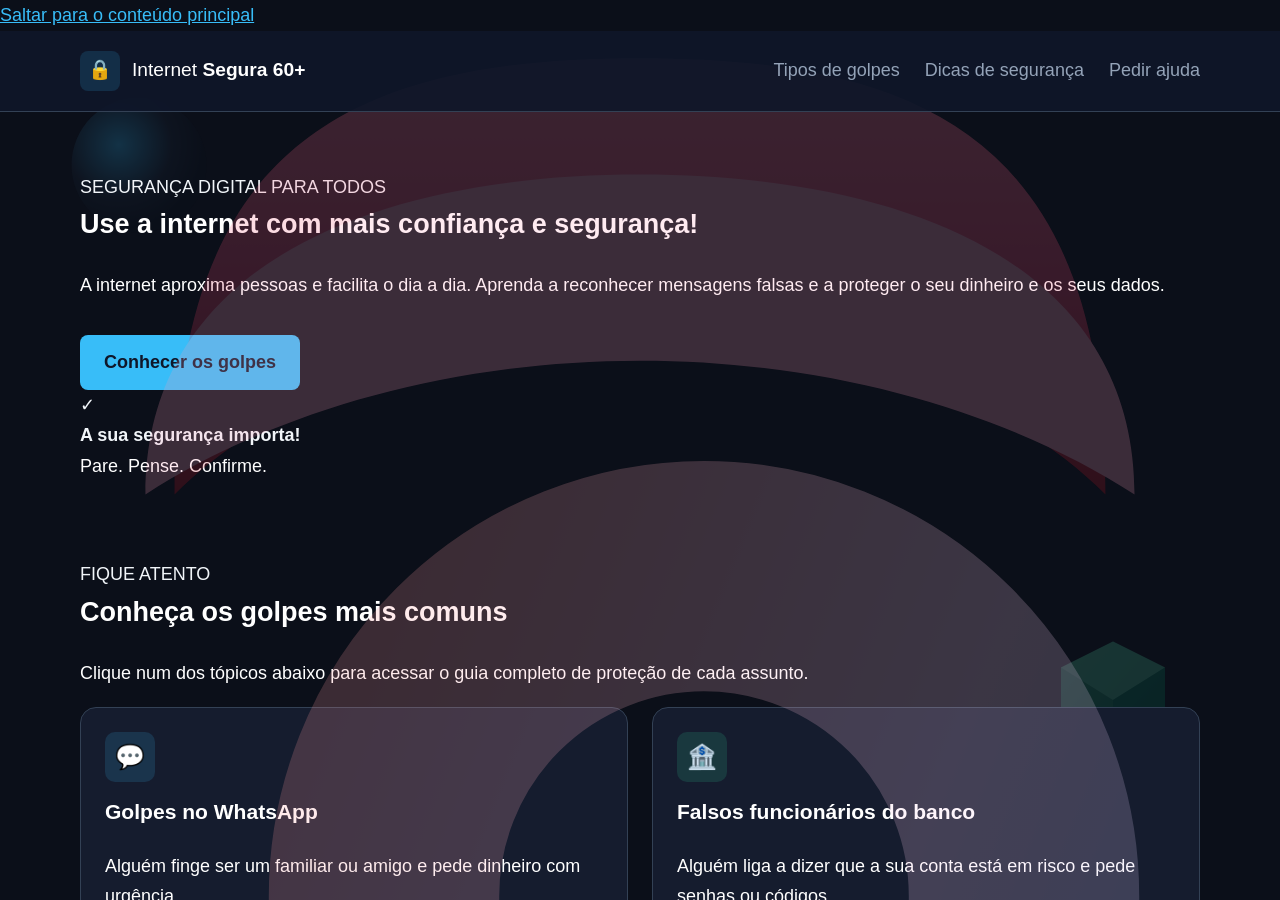
<file: index.html>
<!DOCTYPE html>
<html lang="pt-BR">
<head>
    <meta charset="UTF-8">
    <meta name="viewport" content="width=device-width, initial-scale=1.0">
    <meta name="description" content="Aprenda a identificar golpes na internet e a navegar com segurança.">
    <title>Internet Segura 60+ | Proteção digital</title>
    <link rel="stylesheet" href="style.css">
</head>

<body>
    <!-- Fundo Moderno com Objetos 3D Flutuantes -->
    <div class="fundo-3d-container" aria-hidden="true">
        <!-- Bengala 3D 1 -->
        <svg class="objeto-3d bengala-1" viewBox="0 0 100 200">
            <defs>
                <linearGradient id="gradBengala1" x1="0%" y1="0%" x2="100%" y2="100%">
                    <stop offset="0%" stop-color="#ff9a9e" />
                    <stop offset="50%" stop-color="#fecfef" />
                    <stop offset="100%" stop-color="#a1c4fd" />
                </linearGradient>
            </defs>
            <path d="M 30,170 L 30,70 A 25,25 0 0,1 80,70 L 80,85" stroke="url(#gradBengala1)" stroke-width="18" fill="none" stroke-linecap="round"/>
        </svg>

        <!-- Dentadura 3D 1 -->
        <svg class="objeto-3d dentadura-1" viewBox="0 0 220 180">
            <defs>
                <linearGradient id="gradGengiva" x1="0%" y1="0%" x2="0%" y2="100%">
                    <stop offset="0%" stop-color="#ff7b93" />
                    <stop offset="50%" stop-color="#ef476f" />
                    <stop offset="100%" stop-color="#c1121f" />
                </linearGradient>

                <linearGradient id="gradDente" x1="0%" y1="0%" x2="0%" y2="100%">
                    <stop offset="0%" stop-color="#ffffff" />
                    <stop offset="85%" stop-color="#f8fafc" />
                    <stop offset="100%" stop-color="#e2e8f0" />
                </linearGradient>

                <filter id="sombraDente" x="-10%" y="-10%" width="120%" height="120%">
                    <feDropShadow dx="0" dy="2" stdDeviation="1" flood-opacity="0.3"/>
                </filter>
            </defs>

            <path d="M 30,85 C 30,25 60,10 110,10 C 160,10 190,25 190,85 C 175,70 145,55 110,55 C 75,55 45,70 30,85 Z" fill="url(#gradGengiva)"/>
            <path d="M 25,85 C 25,45 65,30 110,30 C 155,30 195,45 195,85 C 175,72 145,62 110,62 C 75,62 45,72 25,85 Z" fill="#ff9ebb" opacity="0Peço desculpas pela interrupção anterior! Houve uma falha momentânea no sistema, mas os seus arquivos foram atualizados e as páginas secundárias criadas.

Abaixo estão todos os códigos atualizados. Para atender ao seu pedido e manter o site leve (ideal para a sua conexão de internet), **todas as ilustrações e figuras geométricas 3D foram criadas diretamente em SVG e CSS**, sem necessidade de carregar imagens pesadas.

---

### 1. `index.html` (Atualizado)
Atualizado com os links redirecionando diretamente para cada nova página individual.

```html
<!DOCTYPE html>
<html lang="pt-BR">
<head>
    <meta charset="UTF-8">
    <meta name="viewport" content="width=device-width, initial-scale=1.0">
    <meta name="description" content="Aprenda a identificar golpes na internet e a navegar com segurança.">
    <title>Internet Segura 60+ | Proteção digital</title>
    <link rel="stylesheet" href="style.css">
</head>
<body>
    <div class="fundo-3d-container" aria-hidden="true">
        <svg class="objeto-3d esfera-3d" viewBox="0 0 100 100">
            <defs>
                <radialGradient id="gradEsfera1" cx="35%" cy="35%" r="65%">
                    <stop offset="0%" stop-color="#38bdf8" />
                    <stop offset="60%" stop-color="#1e293b" />
                    <stop offset="100%" stop-color="#0b0f19" />
                </radialGradient>
            </defs>
            <circle cx="50" cy="50" r="45" fill="url(#gradEsfera1)"/>
        </svg>

        <svg class="objeto-3d cubo-3d" viewBox="0 0 100 100">
            <defs>
                <linearGradient id="gradCubo1" x1="0%" y1="0%" x2="100%" y2="100%">
                    <stop offset="0%" stop-color="#34d399" />
                    <stop offset="100%" stop-color="#059669" />
                </linearGradient>
            </defs>
            <polygon points="50,5 90,25 90,75 50,95 10,75 10,25" fill="url(#gradCubo1)" opacity="0.8"/>
            <polygon points="50,5 90,25 50,50 10,25" fill="#6ee7b7" opacity="0.6"/>
            <polygon points="50,50 90,25 90,75 50,95" fill="#047857" opacity="0.8"/>
        </svg>
    </div>

    <a class="skip-link" href="#conteudo">Saltar para o conteúdo principal</a>

    <header class="cabecalho">
        <div class="container topo">
            <a class="marca" href="index.html">
                <span class="marca-icone" aria-hidden="true">🔒</span>
                <span>Internet <strong>Segura 60+</strong></span>
            </a>
            <nav aria-label="Navegação principal">
                <a href="#golpes">Tipos de golpes</a>
                <a href="#dicas">Dicas de segurança</a>
                <a href="#ajuda">Pedir ajuda</a>
            </nav>
        </div>
    </header>

    <main id="conteudo">
        <section class="hero" id="inicio">
            <div class="container hero-conteudo">
                <div class="hero-texto">
                    <span class="etiqueta">SEGURANÇA DIGITAL PARA TODOS</span>
                    <h1>Use a internet com mais confiança e segurança!</h1>
                    <p>A internet aproxima pessoas e facilita o dia a dia. Aprenda a reconhecer mensagens falsas e a proteger o seu dinheiro e os seus dados.</p>
                    <a class="botao botao-principal" href="#golpes">Conhecer os golpes</a>
                </div>
                <div class="hero-ilustracao" aria-hidden="true">
                    <span class="escudo">✓</span>
                    <div class="escudo-texto">
                        <strong>A sua segurança importa!</strong>
                        <p>Pare. Pense. Confirme.</p>
                    </div>
                </div>
            </div>
        </section>

        <section class="secao container" id="golpes">
            <div class="titulo-secao">
                <span class="etiqueta">FIQUE ATENTO</span>
                <h2>Conheça os golpes mais comuns</h2>
                <p>Clique num dos tópicos abaixo para acessar o guia completo de proteção de cada assunto.</p>
            </div>

            <div class="grelha">
                <a href="whatsapp.html" class="cartao-link">
                    <article class="cartao">
                        <div class="cartao-icone icone-azul" aria-hidden="true">💬</div>
                        <h3>Golpes no WhatsApp</h3>
                        <p>Alguém finge ser um familiar ou amigo e pede dinheiro com urgência.</p>
                        <span class="tag-clique">Acessar página explicativa →</span>
                    </article>
                </a>

                <a href="banco.html" class="cartao-link">
                    <article class="cartao">
                        <div class="cartao-icone icone-verde" aria-hidden="true">🏦</div>
                        <h3>Falsos funcionários do banco</h3>
                        <p>Alguém liga a dizer que a sua conta está em risco e pede senhas ou códigos.</p>
                        <span class="tag-clique">Acessar página explicativa →</span>
                    </article>
                </a>

                <a href="lojas.html" class="cartao-link">
                    <article class="cartao">
                        <div class="cartao-icone icone-laranja" aria-hidden="true">🛒</div>
                        <h3>Lojas e prémios falsos</h3>
                        <p>Ofertas muito baratas ou prémios inesperados para roubar os seus dados.</p>
                        <span class="tag-clique">Acessar página explicativa →</span>
                    </article>
                </a>

                <a href="links.html" class="cartao-link">
                    <article class="cartao">
                        <div class="cartao-icone icone-roxo" aria-hidden="true">📩</div>
                        <h3>Links e mensagens falsas</h3>
                        <p>Mensagens sobre encomendas retidas ou atualização necessária de dados.</p>
                        <span class="tag-clique">Acessar página explicativa →</span>
                    </article>
                </a>
            </div>
        </section>

        <section class="secao secao-dicas" id="dicas">
            <div class="container">
                <div class="titulo-secao">
                    <span class="etiqueta">HÁBITOS IMPORTANTES</span>
                    <h2>5 regras para navegar em segurança</h2>
                </div>
                <ol class="lista-regras">
                    <li>
                        <span class="numero">1</span>
                        <div>
                            <h3>Proteja as suas senhas</h3>
                            <p>Use senhas fortes e diferentes para cada conta. Nunca as partilhe.</p>
                        </div>
                    </li>
                    <li>
                        <span class="numero">2</span>
                        <div>
                            <h3>Desconfie da urgência</h3>
                            <p>Golpistas pressionam para que decida depressa. Pare e confirme.</p>
                        </div>
                    </li>
                    <li>
                        <span class="numero">3</span>
                        <div>
                            <h3>Nunca partilhe códigos</h3>
                            <p>Códigos recebidos por SMS servem para validar seu acesso pessoal.</p>
                        </div>
                    </li>
                </ol>
            </div>
        </section>
    </main>

    <footer class="rodape">
        <div class="container">
            <p><strong>Internet Segura 60+</strong> — Informação para uma internet mais segura.</p>
        </div>
    </footer>
</body>
</html>
</file>
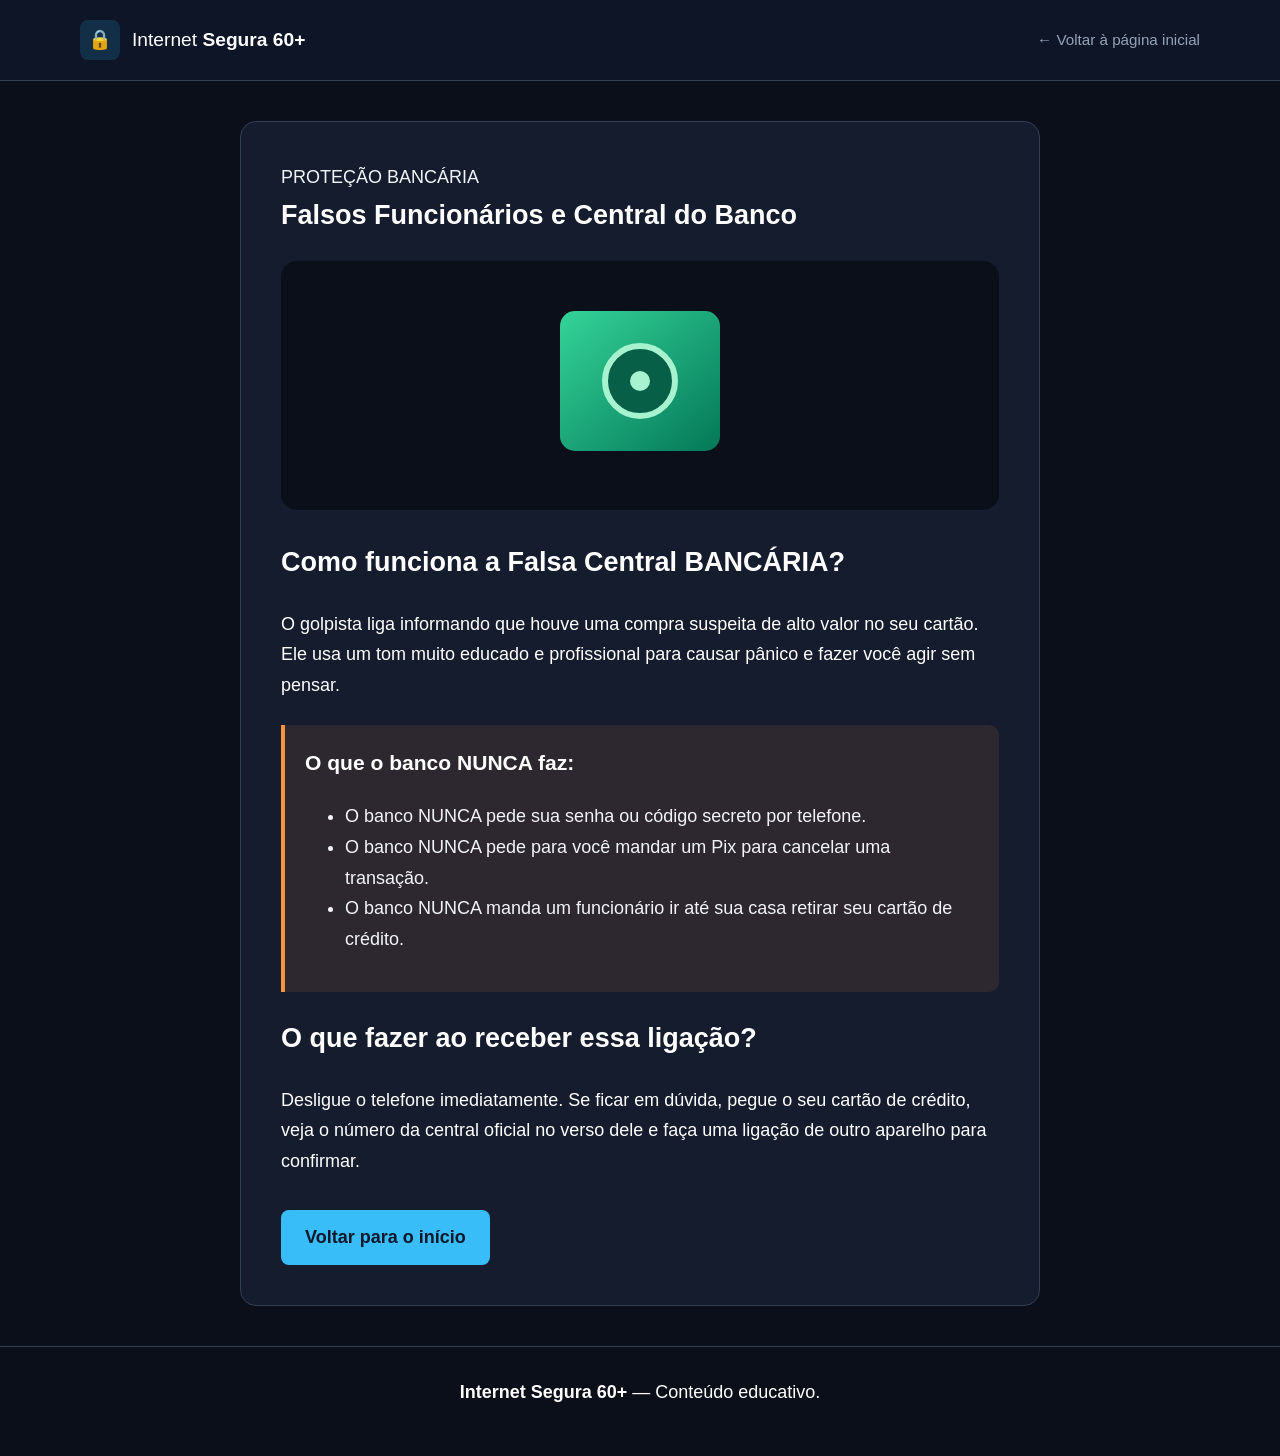
<file: banco.html>
<!DOCTYPE html>
<html lang="pt-BR">
<head>
    <meta charset="UTF-8">
    <meta name="viewport" content="width=device-width, initial-scale=1.0">
    <title>Falsos Funcionários do Banco | Internet Segura 60+</title>
    <link rel="stylesheet" href="style.css">
</head>
<body>
    <header class="cabecalho">
        <div class="container topo">
            <a class="marca" href="index.html">
                <span class="marca-icone" aria-hidden="true">🔒</span>
                <span>Internet <strong>Segura 60+</strong></span>
            </a>
            <a href="index.html" class="botao-voltar">← Voltar à página inicial</a>
        </div>
    </header>

    <main class="container pagina-detalhe">
        <section class="conteudo-principal">
            <span class="etiqueta">PROTEÇÃO BANCÁRIA</span>
            <h1>Falsos Funcionários e Central do Banco</h1>

            <div class="figura-ilustrativa-3d">
                <svg viewBox="0 0 300 200" width="100%" height="200">
                    <defs>
                        <linearGradient id="gradCofre" x1="0%" y1="0%" x2="100%" y2="100%">
                            <stop offset="0%" stop-color="#34d399"/>
                            <stop offset="100%" stop-color="#047857"/>
                        </linearGradient>
                    </defs>
                    <rect x="70" y="30" width="160" height="140" rx="15" fill="url(#gradCofre)"/>
                    <circle cx="150" cy="100" r="35" fill="#065f46" stroke="#a7f3d0" stroke-width="6"/>
                    <circle cx="150" cy="100" r="10" fill="#a7f3d0"/>
                </svg>
            </div>

            <h2>Como funciona a Falsa Central BANCÁRIA?</h2>
            <p>O golpista liga informando que houve uma compra suspeita de alto valor no seu cartão. Ele usa um tom muito educado e profissional para causar pânico e fazer você agir sem pensar.</p>

            <div class="caixa-alerta">
                <h3>O que o banco NUNCA faz:</h3>
                <ul>
                    <li>O banco NUNCA pede sua senha ou código secreto por telefone.</li>
                    <li>O banco NUNCA pede para você mandar um Pix para cancelar uma transação.</li>
                    <li>O banco NUNCA manda um funcionário ir até sua casa retirar seu cartão de crédito.</li>
                </ul>
            </div>

            <h2>O que fazer ao receber essa ligação?</h2>
            <p>Desligue o telefone imediatamente. Se ficar em dúvida, pegue o seu cartão de crédito, veja o número da central oficial no verso dele e faça uma ligação de outro aparelho para confirmar.</p>

            <a href="index.html" class="botao botao-principal">Voltar para o início</a>
        </section>
    </main>

    <footer class="rodape">
        <div class="container">
            <p><strong>Internet Segura 60+</strong> — Conteúdo educativo.</p>
        </div>
    </footer>
</body>
</html>
</file>
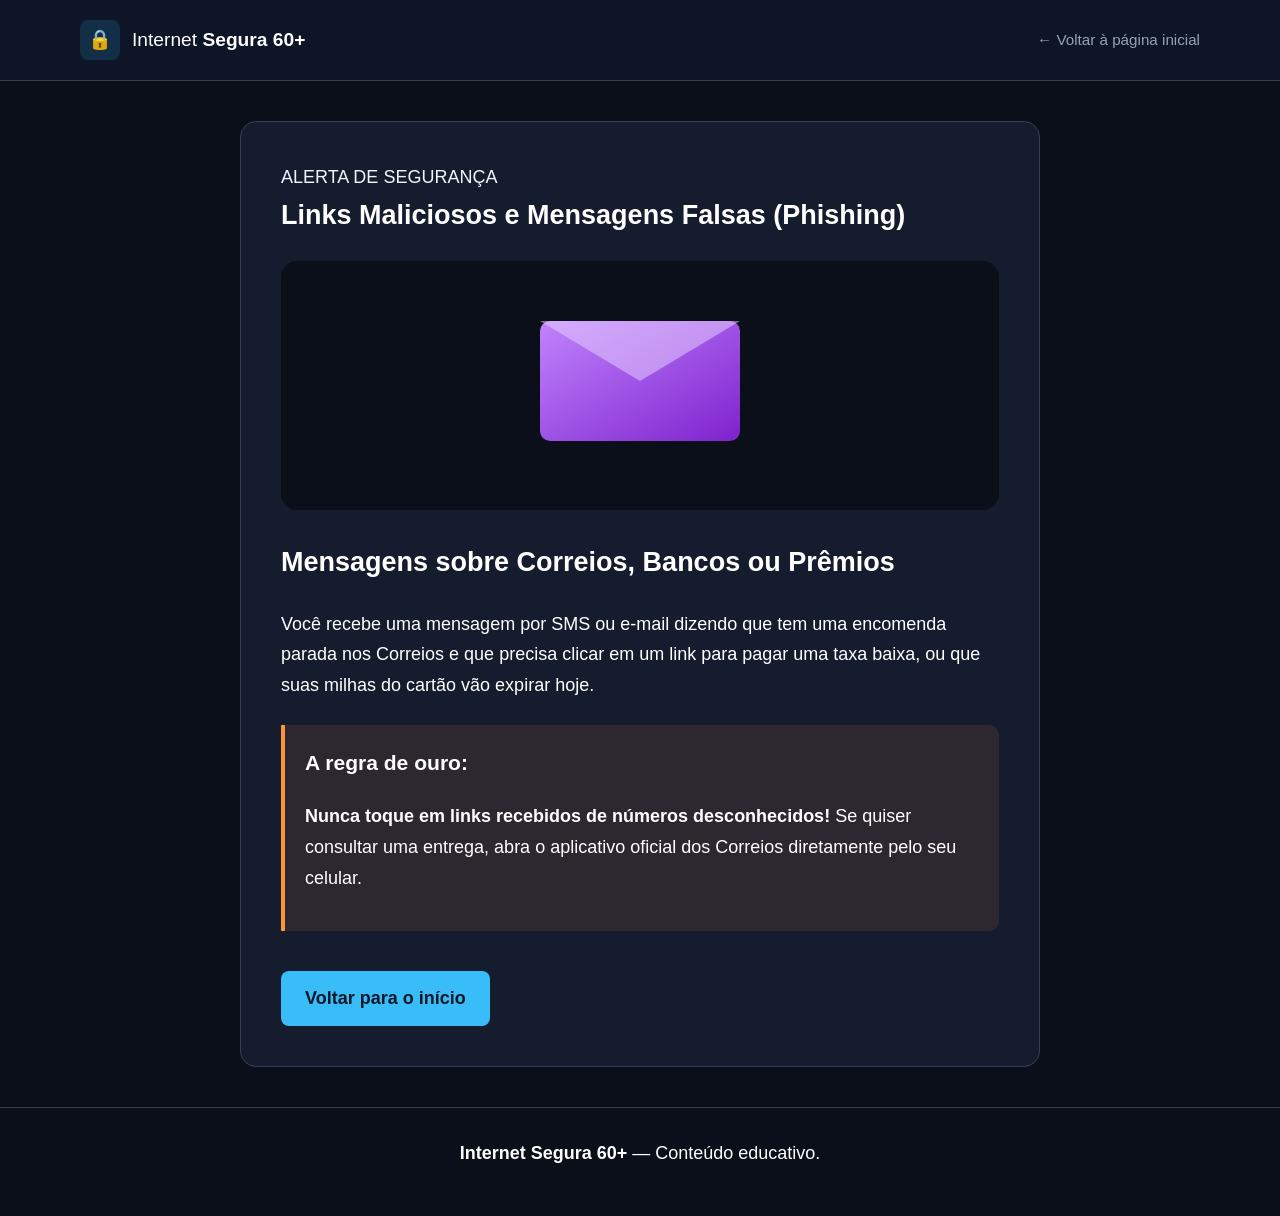
<file: links.html>
<!DOCTYPE html>
<html lang="pt-BR">
<head>
    <meta charset="UTF-8">
    <meta name="viewport" content="width=device-width, initial-scale=1.0">
    <title>Links e Mensagens Falsas | Internet Segura 60+</title>
    <link rel="stylesheet" href="style.css">
</head>
<body>
    <header class="cabecalho">
        <div class="container topo">
            <a class="marca" href="index.html">
                <span class="marca-icone" aria-hidden="true">🔒</span>
                <span>Internet <strong>Segura 60+</strong></span>
            </a>
            <a href="index.html" class="botao-voltar">← Voltar à página inicial</a>
        </div>
    </header>

    <main class="container pagina-detalhe">
        <section class="conteudo-principal">
            <span class="etiqueta">ALERTA DE SEGURANÇA</span>
            <h1>Links Maliciosos e Mensagens Falsas (Phishing)</h1>

            <div class="figura-ilustrativa-3d">
                <svg viewBox="0 0 300 200" width="100%" height="200">
                    <defs>
                        <linearGradient id="gradCarta" x1="0%" y1="0%" x2="100%" y2="100%">
                            <stop offset="0%" stop-color="#c084fc"/>
                            <stop offset="100%" stop-color="#7e22ce"/>
                        </linearGradient>
                    </defs>
                    <rect x="50" y="40" width="200" height="120" rx="10" fill="url(#gradCarta)"/>
                    <polygon points="50,40 150,100 250,40" fill="#e9d5ff" opacity="0.5"/>
                </svg>
            </div>

            <h2>Mensagens sobre Correios, Bancos ou Prêmios</h2>
            <p>Você recebe uma mensagem por SMS ou e-mail dizendo que tem uma encomenda parada nos Correios e que precisa clicar em um link para pagar uma taxa baixa, ou que suas milhas do cartão vão expirar hoje.</p>

            <div class="caixa-alerta">
                <h3>A regra de ouro:</h3>
                <p><strong>Nunca toque em links recebidos de números desconhecidos!</strong> Se quiser consultar uma entrega, abra o aplicativo oficial dos Correios diretamente pelo seu celular.</p>
            </div>

            <a href="index.html" class="botao botao-principal">Voltar para o início</a>
        </section>
    </main>

    <footer class="rodape">
        <div class="container">
            <p><strong>Internet Segura 60+</strong> — Conteúdo educativo.</p>
        </div>
    </footer>
</body>
</html>
</file>
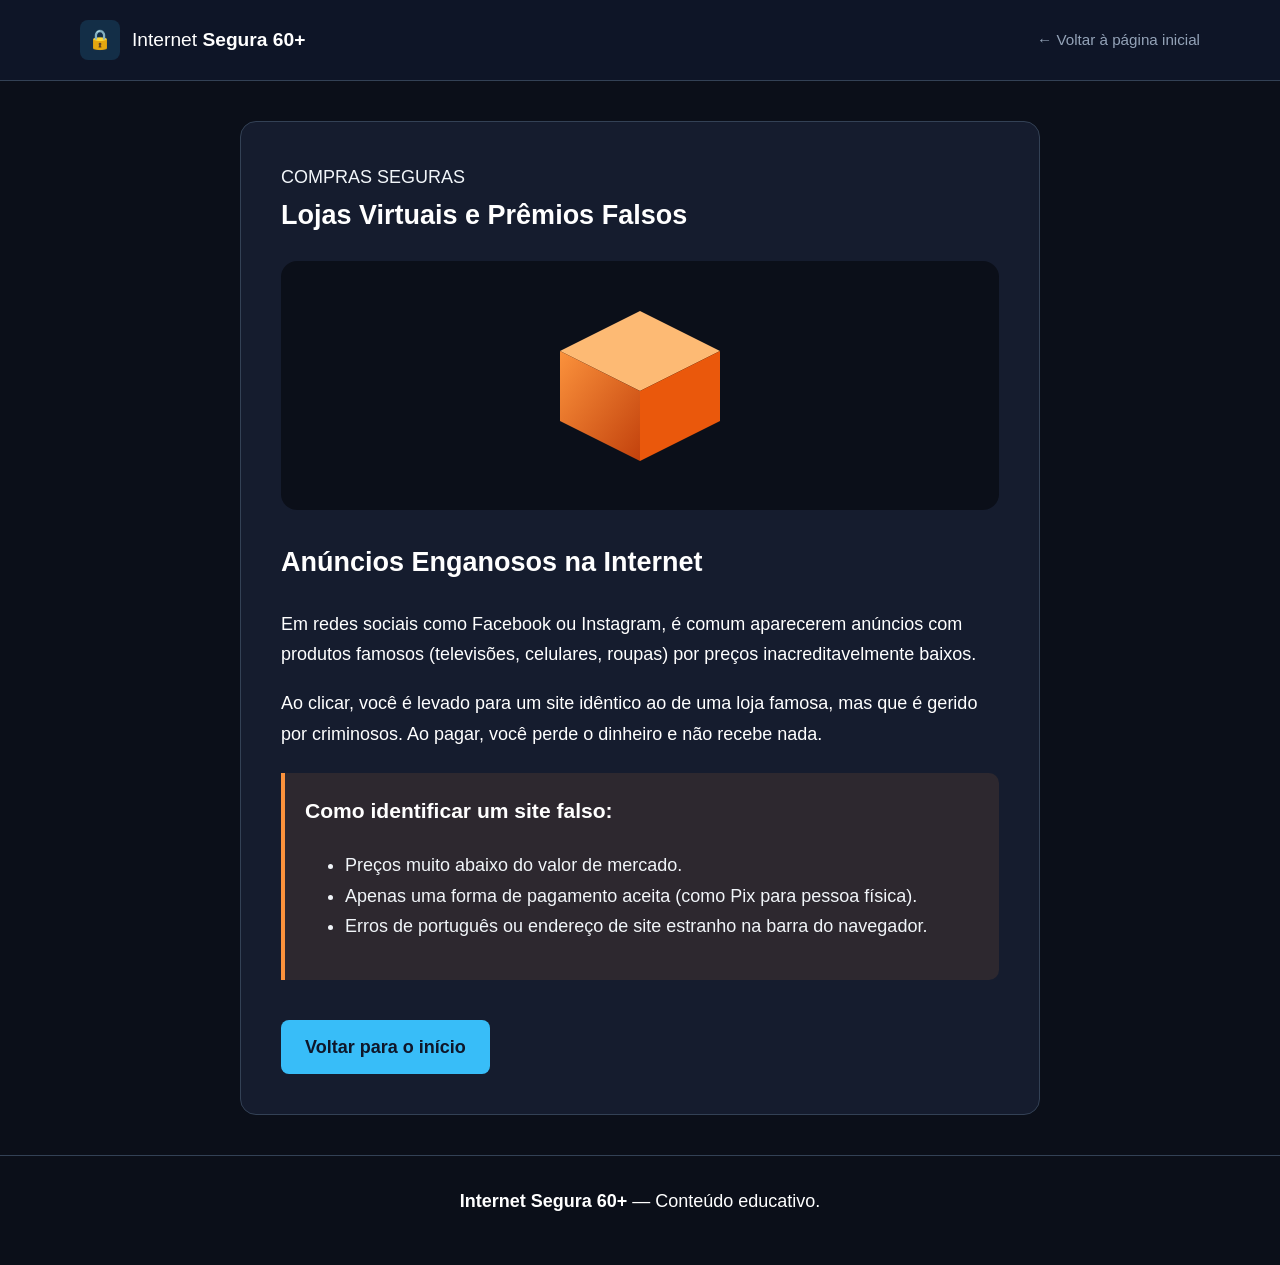
<file: lojas.html>
<!DOCTYPE html>
<html lang="pt-BR">
<head>
    <meta charset="UTF-8">
    <meta name="viewport" content="width=device-width, initial-scale=1.0">
    <title>Lojas e Prêmios Falsos | Internet Segura 60+</title>
    <link rel="stylesheet" href="style.css">
</head>
<body>
    <header class="cabecalho">
        <div class="container topo">
            <a class="marca" href="index.html">
                <span class="marca-icone" aria-hidden="true">🔒</span>
                <span>Internet <strong>Segura 60+</strong></span>
            </a>
            <a href="index.html" class="botao-voltar">← Voltar à página inicial</a>
        </div>
    </header>

    <main class="container pagina-detalhe">
        <section class="conteudo-principal">
            <span class="etiqueta">COMPRAS SEGURAS</span>
            <h1>Lojas Virtuais e Prêmios Falsos</h1>

            <div class="figura-ilustrativa-3d">
                <svg viewBox="0 0 300 200" width="100%" height="200">
                    <defs>
                        <linearGradient id="gradCaixa" x1="0%" y1="0%" x2="100%" y2="100%">
                            <stop offset="0%" stop-color="#fb923c"/>
                            <stop offset="100%" stop-color="#c2410c"/>
                        </linearGradient>
                    </defs>
                    <polygon points="150,30 230,70 150,110 70,70" fill="#fdba74"/>
                    <polygon points="70,70 150,110 150,180 70,140" fill="url(#gradCaixa)"/>
                    <polygon points="150,110 230,70 230,140 150,180" fill="#ea580c"/>
                </svg>
            </div>

            <h2>Anúncios Enganosos na Internet</h2>
            <p>Em redes sociais como Facebook ou Instagram, é comum aparecerem anúncios com produtos famosos (televisões, celulares, roupas) por preços inacreditavelmente baixos.</p>
            <p>Ao clicar, você é levado para um site idêntico ao de uma loja famosa, mas que é gerido por criminosos. Ao pagar, você perde o dinheiro e não recebe nada.</p>

            <div class="caixa-alerta">
                <h3>Como identificar um site falso:</h3>
                <ul>
                    <li>Preços muito abaixo do valor de mercado.</li>
                    <li>Apenas uma forma de pagamento aceita (como Pix para pessoa física).</li>
                    <li>Erros de português ou endereço de site estranho na barra do navegador.</li>
                </ul>
            </div>

            <a href="index.html" class="botao botao-principal">Voltar para o início</a>
        </section>
    </main>

    <footer class="rodape">
        <div class="container">
            <p><strong>Internet Segura 60+</strong> — Conteúdo educativo.</p>
        </div>
    </footer>
</body>
</html>
</file>
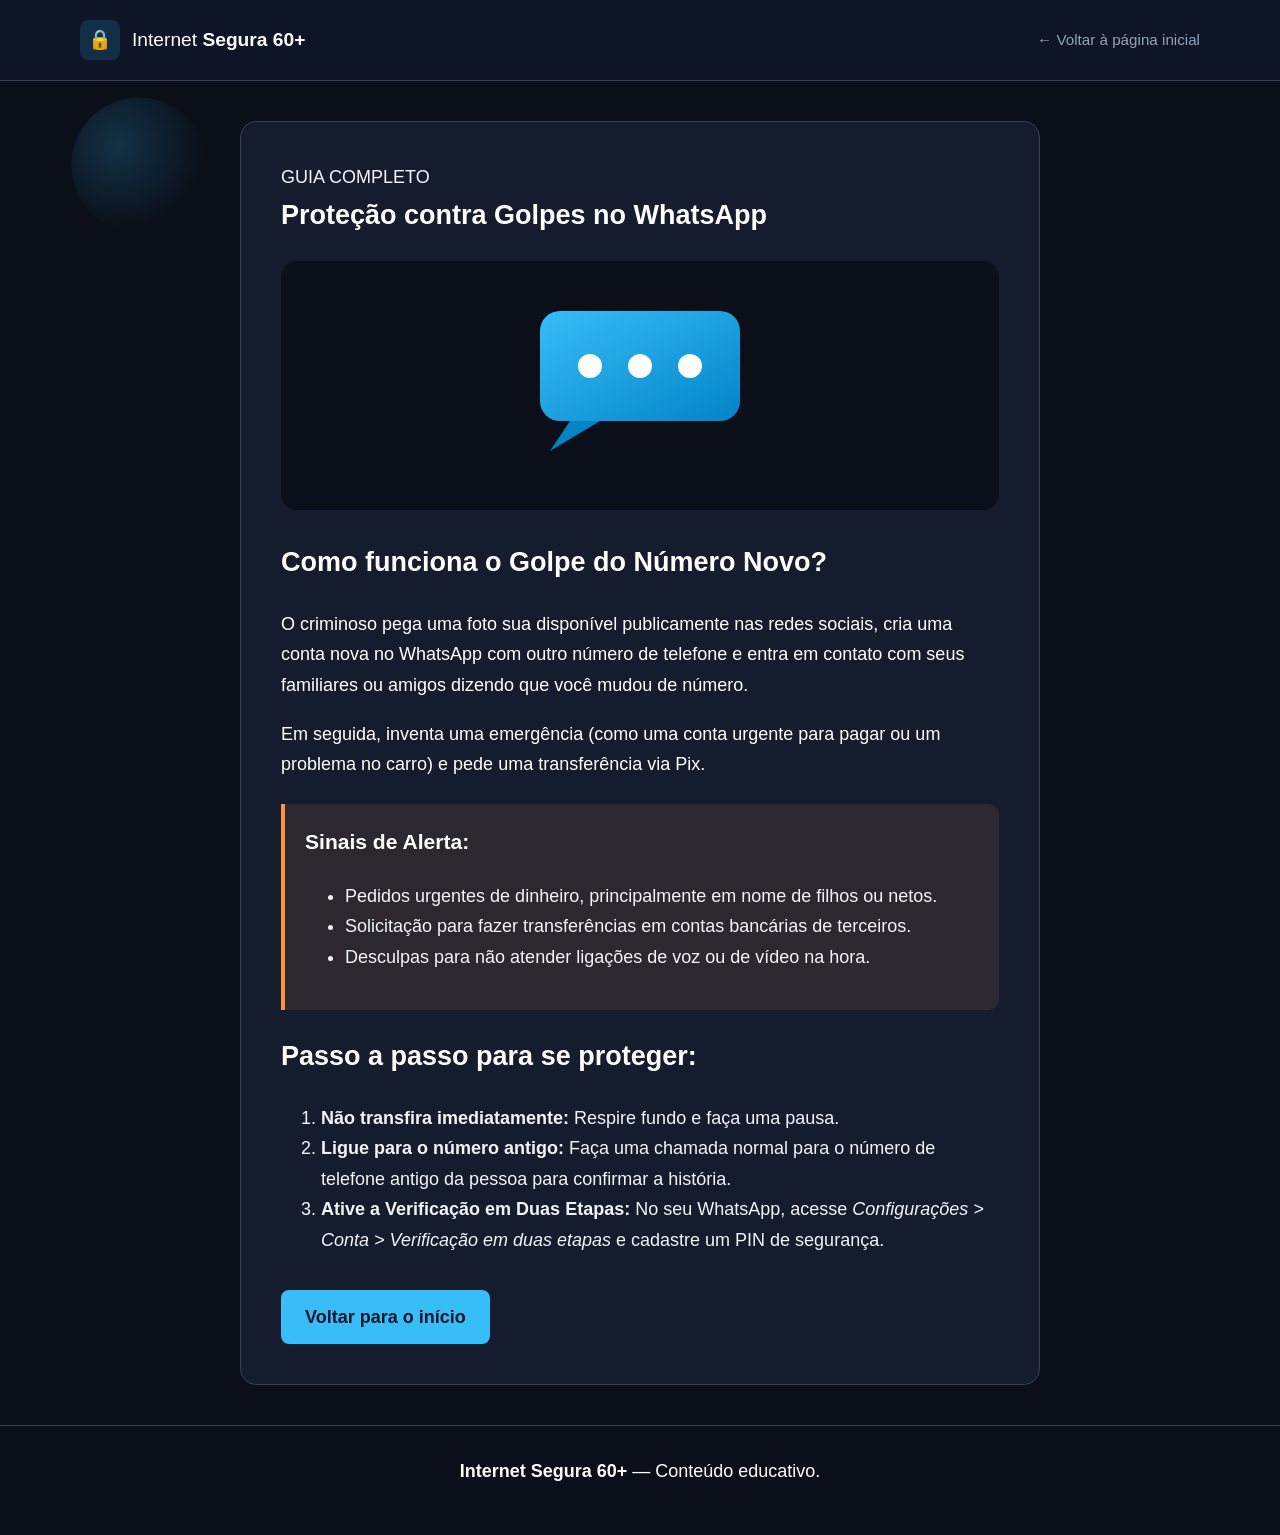
<file: whatsapp.html>
<!DOCTYPE html>
<html lang="pt-BR">
<head>
    <meta charset="UTF-8">
    <meta name="viewport" content="width=device-width, initial-scale=1.0">
    <title>Golpes no WhatsApp | Internet Segura 60+</title>
    <link rel="stylesheet" href="style.css">
</head>
<body>
    <div class="fundo-3d-container" aria-hidden="true">
        <svg class="objeto-3d esfera-3d" viewBox="0 0 100 100">
            <defs>
                <radialGradient id="gradEsfera1" cx="35%" cy="35%" r="65%">
                    <stop offset="0%" stop-color="#38bdf8" />
                    <stop offset="100%" stop-color="#0b0f19" />
                </radialGradient>
            </defs>
            <circle cx="50" cy="50" r="45" fill="url(#gradEsfera1)"/>
        </svg>
    </div>

    <header class="cabecalho">
        <div class="container topo">
            <a class="marca" href="index.html">
                <span class="marca-icone" aria-hidden="true">🔒</span>
                <span>Internet <strong>Segura 60+</strong></span>
            </a>
            <a href="index.html" class="botao-voltar">← Voltar à página inicial</a>
        </div>
    </header>

    <main class="container pagina-detalhe">
        <section class="conteudo-principal">
            <span class="etiqueta">GUIA COMPLETO</span>
            <h1>Proteção contra Golpes no WhatsApp</h1>

            <div class="figura-ilustrativa-3d">
                <svg viewBox="0 0 300 200" width="100%" height="200">
                    <defs>
                        <linearGradient id="gradBalao" x1="0%" y1="0%" x2="100%" y2="100%">
                            <stop offset="0%" stop-color="#38bdf8"/>
                            <stop offset="100%" stop-color="#0284c7"/>
                        </linearGradient>
                    </defs>
                    <rect x="50" y="30" width="200" height="110" rx="20" fill="url(#gradBalao)"/>
                    <polygon points="80,140 60,170 110,140" fill="#0284c7"/>
                    <circle cx="100" cy="85" r="12" fill="#ffffff" />
                    <circle cx="150" cy="85" r="12" fill="#ffffff" />
                    <circle cx="200" cy="85" r="12" fill="#ffffff" />
                </svg>
            </div>

            <h2>Como funciona o Golpe do Número Novo?</h2>
            <p>O criminoso pega uma foto sua disponível publicamente nas redes sociais, cria uma conta nova no WhatsApp com outro número de telefone e entra em contato com seus familiares ou amigos dizendo que você mudou de número.</p>
            <p>Em seguida, inventa uma emergência (como uma conta urgente para pagar ou um problema no carro) e pede uma transferência via Pix.</p>

            <div class="caixa-alerta">
                <h3>Sinais de Alerta:</h3>
                <ul>
                    <li>Pedidos urgentes de dinheiro, principalmente em nome de filhos ou netos.</li>
                    <li>Solicitação para fazer transferências em contas bancárias de terceiros.</li>
                    <li>Desculpas para não atender ligações de voz ou de vídeo na hora.</li>
                </ul>
            </div>

            <h2>Passo a passo para se proteger:</h2>
            <ol class="lista-passos">
                <li><strong>Não transfira imediatamente:</strong> Respire fundo e faça uma pausa.</li>
                <li><strong>Ligue para o número antigo:</strong> Faça uma chamada normal para o número de telefone antigo da pessoa para confirmar a história.</li>
                <li><strong>Ative a Verificação em Duas Etapas:</strong> No seu WhatsApp, acesse <em>Configurações > Conta > Verificação em duas etapas</em> e cadastre um PIN de segurança.</li>
            </ol>

            <a href="index.html" class="botao botao-principal">Voltar para o início</a>
        </section>
    </main>

    <footer class="rodape">
        <div class="container">
            <p><strong>Internet Segura 60+</strong> — Conteúdo educativo.</p>
        </div>
    </footer>
</body>
</html>
</file>
<file: style.css>
/* ==========================================
   INTERNET SEGURA 60+ - DARK MODE & EFEITOS 3D
   ========================================== */

:root {
    --fundo-principal: #0b0f19;
    --fundo-card: #151c2e;
    --fundo-card-hover: #1e293b;
    --azul-destaque: #38bdf8;
    --azul-claro: rgba(56, 189, 248, 0.15);
    --verde: #34d399;
    --verde-claro: rgba(52, 211, 153, 0.15);
    --laranja: #fb923c;
    --laranja-claro: rgba(251, 146, 60, 0.15);
    --roxo: #c084fc;
    --roxo-claro: rgba(192, 132, 252, 0.15);
    --texto: #f1f5f9;
    --texto-suave: #94a3b8;
    --borda: #334155;
    --foco: #f59e0b;
    --raio: 16px;
    --largura: 1120px;
}

* { box-sizing: border-box; }

body {
    margin: 0;
    font-family: Arial, Helvetica, sans-serif;
    font-size: 18px;
    line-height: 1.7;
    color: var(--texto);
    background: var(--fundo-principal);
    overflow-x: hidden;
}

/* OBJETOS GEOMÉTRICOS 3D EM SEGUNDO PLANO */
.fundo-3d-container {
    position: fixed;
    top: 0;
    left: 0;
    width: 100vw;
    height: 100vh;
    pointer-events: none;
    z-index: -1;
    overflow: hidden;
}

.objeto-3d {
    position: absolute;
    opacity: 0.2;
    animation: flutuar 10s infinite ease-in-out alternate;
}

.esfera-3d { width: 150px; top: 10%; left: 5%; }
.cubo-3d { width: 130px; bottom: 15%; right: 8%; animation-delay: -4s; }

@keyframes flutuar {
    0% { transform: translateY(0px) rotate(0deg); }
    100% { transform: translateY(-30px) rotate(15deg); }
}

/* ESTRUTURA GERAL */
.container {
    width: min(var(--largura), calc(100% - 48px));
    margin-inline: auto;
}

a { color: var(--azul-destaque); }

h1, h2, h3, p { margin-top: 0; color: #ffffff; }

.cabecalho {
    background: rgba(15, 23, 42, 0.9);
    border-bottom: 1px solid var(--borda);
    position: sticky;
    top: 0;
    z-index: 50;
}

.topo {
    min-height: 80px;
    display: flex;
    align-items: center;
    justify-content: space-between;
}

.marca {
    display: flex;
    align-items: center;
    gap: 12px;
    color: #ffffff;
    text-decoration: none;
    font-size: 1.2rem;
}

.marca-icone {
    display: grid;
    place-items: center;
    width: 40px;
    height: 40px;
    background: var(--azul-claro);
    border-radius: 8px;
}

.topo nav a {
    color: var(--texto-suave);
    text-decoration: none;
    margin-left: 20px;
}

.topo nav a:hover { color: var(--azul-destaque); }

/* HERO E CARTOES */
.hero { padding-block: 60px; }

.grelha {
    display: grid;
    grid-template-columns: repeat(2, minmax(0, 1fr));
    gap: 24px;
}

.cartao-link { text-decoration: none; color: inherit; }

.cartao {
    padding: 24px;
    border: 1px solid var(--borda);
    border-radius: var(--raio);
    background: var(--fundo-card);
    transition: transform 0.2s, border-color 0.2s;
}

.cartao-link:hover .cartao {
    transform: translateY(-4px);
    border-color: var(--azul-destaque);
    background: var(--fundo-card-hover);
}

.cartao-icone {
    width: 50px;
    height: 50px;
    border-radius: 10px;
    display: grid;
    place-items: center;
    font-size: 1.5rem;
    margin-bottom: 12px;
}

.icone-azul { background: var(--azul-claro); }
.icone-verde { background: var(--verde-claro); }
.icone-laranja { background: var(--laranja-claro); }
.icone-roxo { background: var(--roxo-claro); }

.tag-clique {
    color: var(--azul-destaque);
    font-weight: bold;
    font-size: 0.9rem;
}

/* PÁGINAS DETALHADAS */
.pagina-detalhe { padding-block: 40px; }

.conteudo-principal {
    background: var(--fundo-card);
    border: 1px solid var(--borda);
    border-radius: var(--raio);
    padding: 40px;
    max-width: 800px;
    margin: 0 auto;
}

.figura-ilustrativa-3d {
    background: var(--fundo-principal);
    border-radius: var(--raio);
    padding: 20px;
    margin-bottom: 30px;
    text-align: center;
}

.caixa-alerta {
    background: rgba(251, 146, 60, 0.1);
    border-left: 4px solid var(--laranja);
    padding: 20px;
    border-radius: 0 10px 10px 0;
    margin-block: 24px;
}

.botao-voltar {
    color: var(--texto-suave);
    text-decoration: none;
    font-size: 0.95rem;
}

.botao-voltar:hover { color: #ffffff; }

.botao {
    display: inline-block;
    padding: 12px 24px;
    border-radius: 8px;
    font-weight: bold;
    text-decoration: none;
    margin-top: 16px;
}

.botao-principal {
    background: var(--azul-destaque);
    color: #0f172a;
}

.rodape {
    padding-block: 30px;
    border-top: 1px solid var(--borda);
    text-align: center;
    color: var(--texto-suave);
}

@media (max-width: 768px) {
    .grelha { grid-template-columns: 1fr; }
    .topo { flex-direction: column; gap: 12px; }
}
</file>
